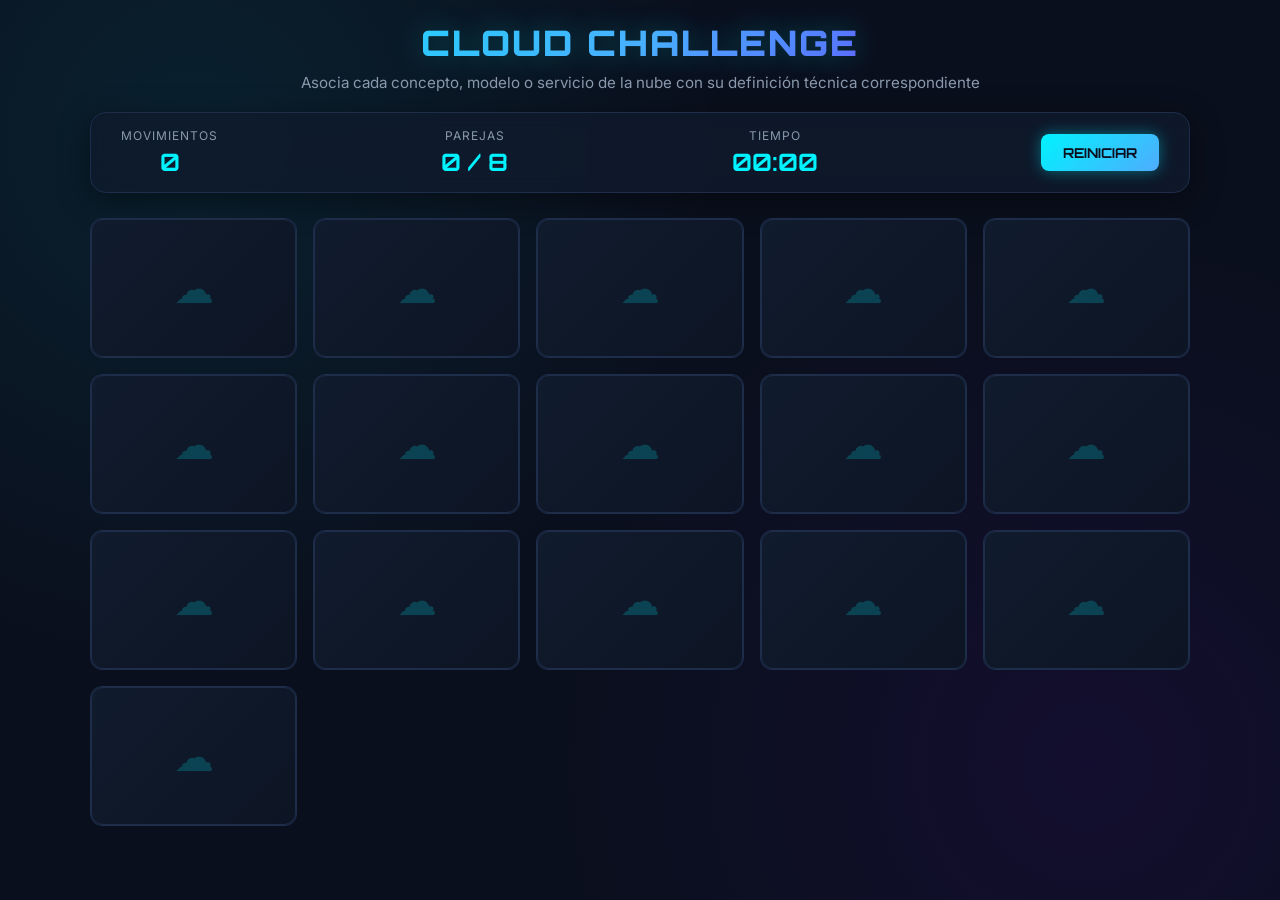
<file: dia_1.html>
<!DOCTYPE html>
<html lang="es">
<head>
    <meta charset="UTF-8">
    <meta name="viewport" content="width=device-width, initial-scale=1.0">
    <title>Cloud Challenge - El Juego de Parejas Cloud</title>
    <link href="https://fonts.googleapis.com/css2?family=Orbitron:wght@500;700;900&family=Inter:wght@300;400;600;700&display=swap" rel="stylesheet">
    <link href="cloud_challenge.css" rel="stylesheet">  
</head>
<body>

    <header>
        <h1>Cloud Challenge</h1>
        <p class="subtitle">Asocia cada concepto, modelo o servicio de la nube con su definición técnica correspondiente</p>
    </header>

    <div class="dashboard">
        <div class="stat-box">
            <span class="stat-label">Movimientos</span>
            <span class="stat-value" id="moves">0</span>
        </div>
        <div class="stat-box">
            <span class="stat-label">Parejas</span>
            <span class="stat-value" id="matches">0 / 8</span>
        </div>
        <div class="stat-box">
            <span class="stat-label">Tiempo</span>
            <span class="stat-value" id="timer">00:00</span>
        </div>
        <button class="btn-reset" onclick="initGame()">Reiniciar</button>
    </div>

    <div class="grid-container" id="grid"></div>

    <div class="modal" id="victoryModal">
        <div class="modal-content">
            <h2>¡Misión Cumplida! ☁️</h2>
            <p>Has dominado los conceptos fundamentales de la Computación en la Nube y Gobierno Inicial.</p>
            <div style="margin-bottom: 20px;">
                <p style="margin-bottom: 5px;">Tiempo final: <b id="finalTime" style="color: var(--accent-cyan);"></b></p>
                <p>Movimientos totales: <b id="finalMoves" style="color: var(--accent-cyan);"></b></p>
            </div>
            <button class="btn-reset" onclick="closeModal()">Jugar de Nuevo</button>
        </div>
    </div>
    <script src="cloud_challenge.js" type="text/javascript"></script>

  
</body>
</html>
</file>
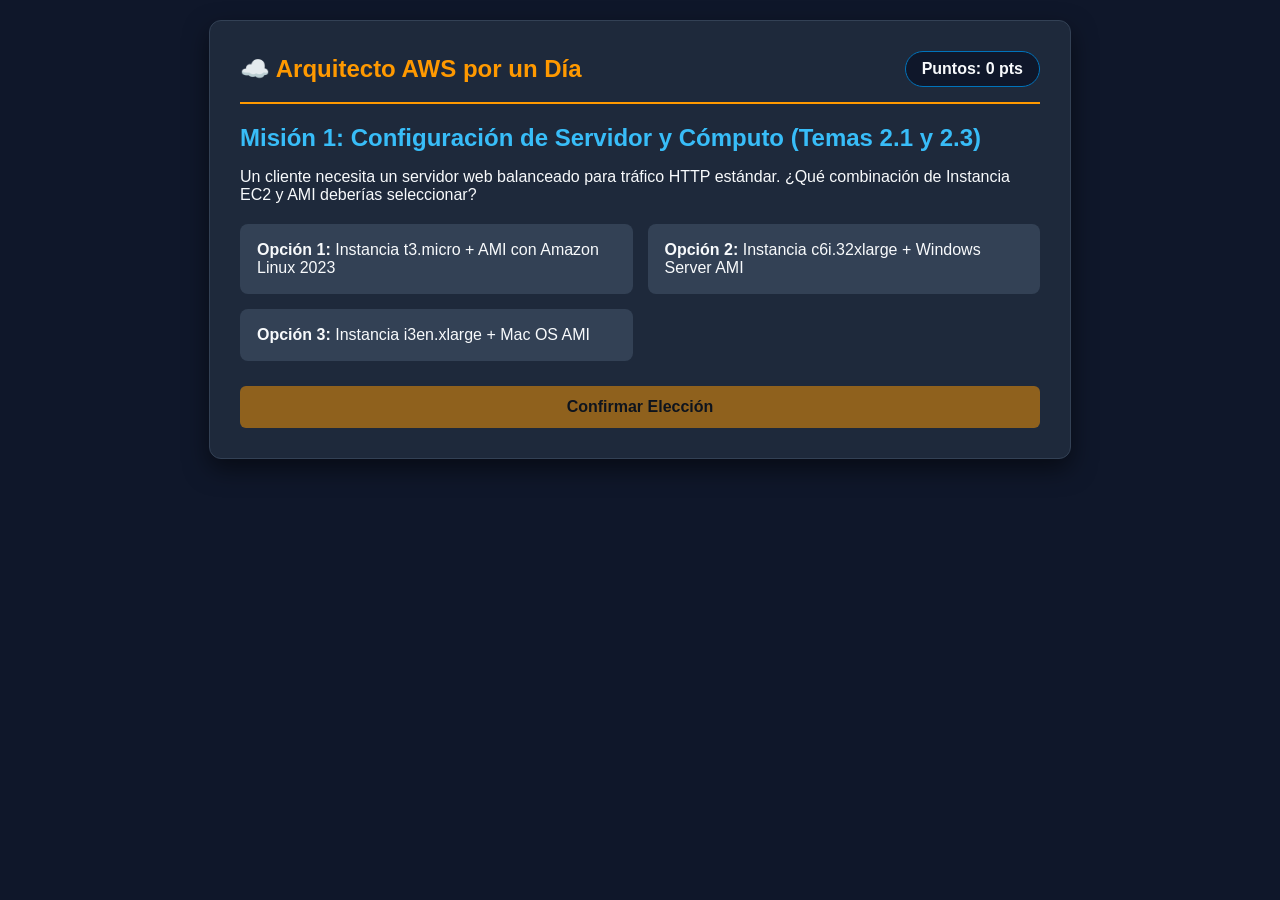
<file: dia_2.html>
<!DOCTYPE html>
<html lang="es">
<head>
  <meta charset="UTF-8">
  <meta name="viewport" content="width=device-width, initial-scale=1.0">
  <title>AWS Arquitecto por un Día - Juego Interactivo</title>
  <style>
    :root {
      --aws-dark: #1f2937;
      --aws-orange: #ff9900;
      --aws-blue: #0073bb;
      --bg-color: #0f172a;
      --card-bg: #1e293b;
      --text-color: #f8fafc;
    }

    body {
      font-family: 'Segoe UI', Tahoma, Geneva, Verdana, sans-serif;
      background-color: var(--bg-color);
      color: var(--text-color);
      margin: 0;
      padding: 20px;
      display: flex;
      justify-content: center;
    }

    .game-container {
      max-width: 800px;
      width: 100%;
      background-color: var(--card-bg);
      border-radius: 12px;
      padding: 30px;
      box-shadow: 0 10px 25px rgba(0, 0, 0, 0.5);
      border: 1px solid #334155;
    }

    header {
      border-bottom: 2px solid var(--aws-orange);
      padding-bottom: 15px;
      margin-bottom: 20px;
      display: flex;
      justify-content: space-between;
      align-items: center;
    }

    h1 {
      font-size: 1.5rem;
      margin: 0;
      color: var(--aws-orange);
    }

    .score-board {
      background: #0f172a;
      padding: 8px 16px;
      border-radius: 20px;
      font-weight: bold;
      border: 1px solid var(--aws-blue);
    }

    .step-title {
      color: #38bdf8;
      margin-bottom: 15px;
    }

    .options-grid {
      display: grid;
      grid-template-columns: 1fr 1fr;
      gap: 15px;
      margin-top: 20px;
    }

    .option-card {
      background-color: #334155;
      border: 2px solid transparent;
      border-radius: 8px;
      padding: 15px;
      cursor: pointer;
      transition: all 0.3s ease;
    }

    .option-card:hover {
      border-color: var(--aws-orange);
      transform: translateY(-2px);
    }

    .option-card.selected {
      border-color: var(--aws-orange);
      background-color: #0284c7;
    }

    .btn-next {
      margin-top: 25px;
      background-color: var(--aws-orange);
      color: #000;
      font-weight: bold;
      border: none;
      padding: 12px 24px;
      border-radius: 6px;
      cursor: pointer;
      width: 100%;
      font-size: 1rem;
    }

    .btn-next:hover {
      background-color: #e68a00;
    }

    .feedback {
      margin-top: 15px;
      padding: 10px;
      border-radius: 6px;
      display: none;
    }

    .feedback.correct {
      background-color: #065f46;
      color: #34d399;
      display: block;
    }

    .feedback.incorrect {
      background-color: #881337;
      color: #fda4af;
      display: block;
    }

    .terminal {
      background-color: #000;
      color: #00ff00;
      font-family: 'Courier New', Courier, monospace;
      padding: 15px;
      border-radius: 6px;
      margin-top: 15px;
      height: 120px;
      overflow-y: auto;
    }
  </style>
</head>
<body>

<div class="game-container">
  <header>
    <h1>☁️ Arquitecto AWS por un Día</h1>
    <div class="score-board">Puntos: <span id="score">0</span> pts</div>
  </header>

  <div id="game-step">
    <!-- El contenido se cargará dinámicamente con JS -->
  </div>
</div>

<script>
  // Datos de las fases del juego basados en el temario
  const steps = [
    {
      id: 1,
      title: "Misión 1: Configuración de Servidor y Cómputo (Temas 2.1 y 2.3)",
      description: "Un cliente necesita un servidor web balanceado para tráfico HTTP estándar. ¿Qué combinación de Instancia EC2 y AMI deberías seleccionar?",
      options: [
        { text: "Instancia t3.micro + AMI con Amazon Linux 2023", correct: true, points: 25, reason: "¡Correcto! Es eficiente, rentable e ideal para un servidor web en producción." },
        { text: "Instancia c6i.32xlarge + Windows Server AMI", correct: false, points: 0, reason: "Incorrecto: Es excesivamente costoso y sobredimensionado para tráfico web básico." },
        { text: "Instancia i3en.xlarge + Mac OS AMI", correct: false, points: 0, reason: "Incorrecto: Instancia optimizada para almacenamiento masivo, no requerida para este caso." }
      ]
    },
    {
      id: 2,
      title: "Misión 2: Alta Disponibilidad Global (Tema 2.2)",
      description: "Para garantizar que el servidor no caiga si falla un centro de datos entero, ¿cómo organizas la infraestructura?",
      options: [
        { text: "Desplegar todas las instancias en una sola Zona de Disponibilidad (us-east-1a)", correct: false, points: 0, reason: "Incorrecto: Crea un único punto de fallo (SPOF)." },
        { text: "Distribuir las instancias EC2 en 2 o más Zonas de Disponibilidad (AZs) distintas dentro de la misma Región", correct: true, points: 25, reason: "¡Excelente! La arquitectura Multi-AZ asegura alta disponibilidad ante desastres en un datacenter." },
        { text: "Crear múltiples cuentas de AWS en diferentes países", correct: false, points: 5, reason: "Innecesario y complejo para este nivel de alta disponibilidad." }
      ]
    },
    {
      id: 3,
      title: "Misión 3: Selección de Almacenamiento (Tema 2.4)",
      description: "Necesitas almacenar la base de datos de producción con datos persistentes que no se pierdan al reiniciar la instancia. ¿Qué almacenamiento usas?",
      options: [
        { text: "Instance Store (Almacenamiento efímero)", correct: false, points: 0, reason: "Incorrecto: Instance Store pierde los datos si la instancia se detiene o falla." },
        { text: "Volumen Amazon EBS (Elastic Block Store) gp3", correct: true, points: 25, reason: "¡Correcto! EBS ofrece almacenamiento de bloques persistente y de alto rendimiento." },
        { text: "S3 Glacier Instant Retrieval", correct: false, points: 5, reason: "Incorrecto: Glacier es para archivo a largo plazo, no para bases de datos en vivo." }
      ]
    },
    {
      id: 4,
      title: "Misión 4: Seguridad y Administración Remota (Temas 2.5 y 2.6)",
      description: "Tu auditor de seguridad te exige eliminar el acceso SSH público (puerto 22 abierto a 0.0.0.0/0). ¿Cuál es la mejor práctica recomendada por AWS?",
      options: [
        { text: "Usar AWS Systems Manager (SSM) Session Manager para conectarse sin abrir puertos SSH de entrada", correct: true, points: 25, reason: "¡Perfecto! SSM elimina la necesidad de abrir el puerto 22 o gestionar llaves SSH públicas." },
        { text: "Desactivar el firewall Security Group completamente", correct: false, points: 0, reason: "¡Peligro! Esto expone todo el servidor a ataques cibernéticos." },
        { text: "Cambiar el puerto SSH 22 al puerto 80", correct: false, points: 0, reason: "Incorrecto: Mezclar protocolos compromete el tráfico web y la seguridad." }
      ]
    }
  ];

  let currentStep = 0;
  let totalScore = 0;
  let selectedOption = null;

  function loadStep() {
    const stepData = steps[currentStep];
    const gameContainer = document.getElementById("game-step");

    let optionsHTML = stepData.options.map((opt, index) => `
      <div class="option-card" onclick="selectOption(${index})">
        <strong>Opción ${index + 1}:</strong> ${opt.text}
      </div>
    `).join("");

    gameContainer.innerHTML = `
      <h2 class="step-title">${stepData.title}</h2>
      <p>${stepData.description}</p>
      <div class="options-grid">${optionsHTML}</div>
      <div id="feedback" class="feedback"></div>
      <button id="btn-submit" class="btn-next" onclick="validateAnswer()" disabled style="opacity: 0.5;">Confirmar Elección</button>
    `;
  }

  function selectOption(index) {
    selectedOption = index;
    const cards = document.querySelectorAll(".option-card");
    cards.forEach((card, i) => {
      card.classList.toggle("selected", i === index);
    });
    
    const btn = document.getElementById("btn-submit");
    btn.disabled = false;
    btn.style.opacity = "1";
  }

  function validateAnswer() {
    const stepData = steps[currentStep];
    const choice = stepData.options[selectedOption];
    const feedbackEl = document.getElementById("feedback");
    const btn = document.getElementById("btn-submit");

    if (choice.correct) {
      feedbackEl.className = "feedback correct";
      totalScore += choice.points;
    } else {
      feedbackEl.className = "feedback incorrect";
      totalScore += choice.points;
    }

    feedbackEl.innerText = choice.reason;
    document.getElementById("score").innerText = totalScore;

    // Deshabilitar interacción tras responder
    document.querySelectorAll(".option-card").forEach(c => c.style.pointerEvents = "none");

    if (currentStep < steps.length - 1) {
      btn.innerText = "Siguiente Misión ➔";
      btn.onclick = () => { currentStep++; loadStep(); };
    } else {
      btn.innerText = "Ver Resultado Final 🏆";
      btn.onclick = showFinalScreen;
    }
  }

  function showFinalScreen() {
    const gameContainer = document.getElementById("game-step");
    let rank = totalScore >= 80 ? "🥇 Arquitecto Senior AWS" : "🥈 Cloud Practitioner Jr.";
    
    gameContainer.innerHTML = `
      <h2>🎉 ¡Misiones Completadas!</h2>
      <p>Puntuación Final: <strong>${totalScore} / 100 puntos</strong></p>
      <p>Rango obtenido: <strong>${rank}</strong></p>
      <div class="terminal">
        > Iniciando despliegue de servidor web...<br>
        > Ejecutando script User Data: yum install -y httpd<br>
        > Estado: HTTPD Running (Puerto 80 OK)<br>
        > ¡Felicidades! Infraestructura IaaS AWS desplegada exitosamente.
      </div>
      <button class="btn-next" onclick="location.reload()">Reiniciar Juego 🔄</button>
    `;
  }

  // Inicializar juego
  loadStep();
</script>

</body>
</html>
</file>
<file: cloud_challenge.css>
:root {
            --bg-dark: #0a0f1d;
            --card-bg: #101b2d;
            --card-border: #1e2d4a;
            --accent-cyan: #00f2fe;
            --accent-blue: #4facfe;
            --accent-purple: #7f00ff;
            --accent-green: #00e676;
            --text-light: #f0f4f8;
            --text-dim: #8a99ad;
        }

        * {
            box-sizing: border-box;
            margin: 0;
            padding: 0;
            user-select: none;
        }

        body {
            background-color: var(--bg-dark);
            color: var(--text-light);
            font-family: 'Inter', sans-serif;
            min-height: 100vh;
            display: flex;
            flex-direction: column;
            align-items: center;
            justify-content: flex-start;
            padding: 20px 15px;
            background-image: 
                radial-gradient(circle at 15% 15%, rgba(0, 242, 254, 0.08) 0%, transparent 40%),
                radial-gradient(circle at 85% 85%, rgba(127, 0, 255, 0.08) 0%, transparent 40%);
        }

        header {
            text-align: center;
            margin-bottom: 20px;
            width: 100%;
            max-width: 1100px;
        }

        h1 {
            font-family: 'Orbitron', sans-serif;
            font-size: clamp(1.5rem, 4vw, 2.2rem);
            font-weight: 900;
            background: linear-gradient(135deg, var(--accent-cyan), var(--accent-blue), var(--accent-purple));
            -webkit-background-clip: text;
            -webkit-text-fill-color: transparent;
            text-transform: uppercase;
            letter-spacing: 2px;
            margin-bottom: 8px;
            text-shadow: 0 0 30px rgba(0, 242, 254, 0.3);
        }

        p.subtitle {
            color: var(--text-dim);
            font-size: clamp(0.8rem, 2vw, 0.95rem);
        }

        .dashboard {
            display: flex;
            justify-content: space-between;
            align-items: center;
            width: 100%;
            max-width: 1100px;
            background: rgba(16, 27, 45, 0.8);
            border: 1px solid var(--card-border);
            border-radius: 16px;
            padding: 15px 30px;
            margin-bottom: 25px;
            box-shadow: 0 8px 32px rgba(0, 0, 0, 0.4);
            backdrop-filter: blur(10px);
            gap: 15px;
        }

        .stat-box {
            display: flex;
            flex-direction: column;
            align-items: center;
        }

        .stat-label {
            font-size: 0.75rem;
            color: var(--text-dim);
            text-transform: uppercase;
            letter-spacing: 1px;
            margin-bottom: 4px;
        }

        .stat-value {
            font-family: 'Orbitron', sans-serif;
            font-size: 1.5rem;
            font-weight: 700;
            color: var(--accent-cyan);
        }

        .btn-reset {
            background: linear-gradient(135deg, var(--accent-cyan), var(--accent-blue));
            color: var(--bg-dark);
            font-family: 'Orbitron', sans-serif;
            font-weight: 700;
            font-size: 0.85rem;
            border: none;
            padding: 10px 22px;
            border-radius: 8px;
            cursor: pointer;
            transition: all 0.3s ease;
            box-shadow: 0 0 15px rgba(0, 242, 254, 0.4);
            text-transform: uppercase;
        }

        .btn-reset:hover {
            transform: translateY(-2px);
            box-shadow: 0 0 25px rgba(0, 242, 254, 0.7);
        }

        .grid-container {
            display: grid;
            grid-template-columns: repeat(auto-fill, minmax(200px, 1fr));
            gap: 16px;
            width: 100%;
            max-width: 1100px;
            margin-bottom: 30px;
        }

        .card {
            background-color: var(--card-bg);
            border: 1px solid var(--card-border);
            border-radius: 12px;
            height: 140px;
            cursor: pointer;
            perspective: 1000px;
            position: relative;
            transition: transform 0.2s ease, border-color 0.3s ease;
        }

        .card:hover {
            transform: translateY(-4px);
            border-color: rgba(0, 242, 254, 0.4);
        }

        .card-inner {
            position: relative;
            width: 100%;
            height: 100%;
            text-align: center;
            transition: transform 0.6s cubic-bezier(0.4, 0.2, 0.2, 1);
            transform-style: preserve-3d;
        }

        .card.flipped .card-inner {
            transform: rotateY(180deg);
        }

        .card.matched {
            cursor: default;
        }

        .card.matched .card-front {
            border-color: var(--accent-green);
            background: rgba(0, 230, 118, 0.1);
            box-shadow: 0 0 15px rgba(0, 230, 118, 0.3);
        }

        .card-front, .card-back {
            position: absolute;
            width: 100%;
            height: 100%;
            backface-visibility: hidden;
            border-radius: 12px;
            display: flex;
            flex-direction: column;
            justify-content: center;
            align-items: center;
            padding: 12px;
        }

        .card-back {
            background: linear-gradient(135deg, #101b2d 0%, #0d1524 100%);
            border: 1px solid var(--card-border);
        }

        .card-back::after {
            content: '☁';
            font-size: 2.5rem;
            color: rgba(0, 242, 254, 0.2);
            font-family: 'Orbitron', sans-serif;
        }

        .card-front {
            background: #142238;
            border: 1px solid var(--accent-blue);
            transform: rotateY(180deg);
        }

        .card-tag {
            font-size: 0.65rem;
            font-family: 'Orbitron', sans-serif;
            text-transform: uppercase;
            padding: 3px 8px;
            border-radius: 4px;
            background: rgba(255, 255, 255, 0.1);
            margin-bottom: 8px;
            color: var(--accent-cyan);
            letter-spacing: 0.5px;
        }

        .card-text {
            font-size: 0.8rem;
            font-weight: 600;
            line-height: 1.3;
            color: var(--text-light);
        }

        .badge-concept {
            border: 1px solid var(--accent-cyan);
            color: var(--accent-cyan);
        }

        .badge-def {
            border: 1px solid var(--accent-purple);
            color: #b388ff;
        }

        .modal {
            display: none;
            position: fixed;
            top: 0;
            left: 0;
            width: 100%;
            height: 100%;
            background: rgba(10, 15, 29, 0.9);
            backdrop-filter: blur(8px);
            z-index: 100;
            justify-content: center;
            align-items: center;
            padding: 20px;
        }

        .modal-content {
            background: var(--card-bg);
            border: 1px solid var(--accent-cyan);
            border-radius: 20px;
            padding: 30px 20px;
            text-align: center;
            max-width: 450px;
            width: 100%;
            box-shadow: 0 0 50px rgba(0, 242, 254, 0.3);
            animation: modalPop 0.4s cubic-bezier(0.175, 0.885, 0.32, 1.275);
        }

        @keyframes modalPop {
            0% { transform: scale(0.7); opacity: 0; }
            100% { transform: scale(1); opacity: 1; }
        }

        .modal h2 {
            font-family: 'Orbitron', sans-serif;
            color: var(--accent-cyan);
            font-size: 1.5rem;
            margin-bottom: 15px;
        }

        .modal p {
            margin-bottom: 20px;
            color: var(--text-dim);
            line-height: 1.5;
        }

        /* MEDIA QUERIES PARA ADAPTABILIDAD */
        @media (max-width: 768px) {
            .dashboard {
                display: grid;
                grid-template-columns: repeat(3, 1fr);
                gap: 12px;
                padding: 15px;
                text-align: center;
            }
            .btn-reset {
                grid-column: span 3;
                width: 100%;
            }
            .grid-container {
                grid-template-columns: repeat(auto-fill, minmax(150px, 1fr));
                gap: 12px;
            }
            .card {
                height: 130px;
            }
        }

        @media (max-width: 480px) {
            .grid-container {
                grid-template-columns: repeat(2, 1fr);
                gap: 10px;
            }
            .card {
                height: 125px;
            }
            .card-text {
                font-size: 0.75rem;
            }
            .card-tag {
                font-size: 0.55rem;
                padding: 2px 6px;
            }
        }
</file>
